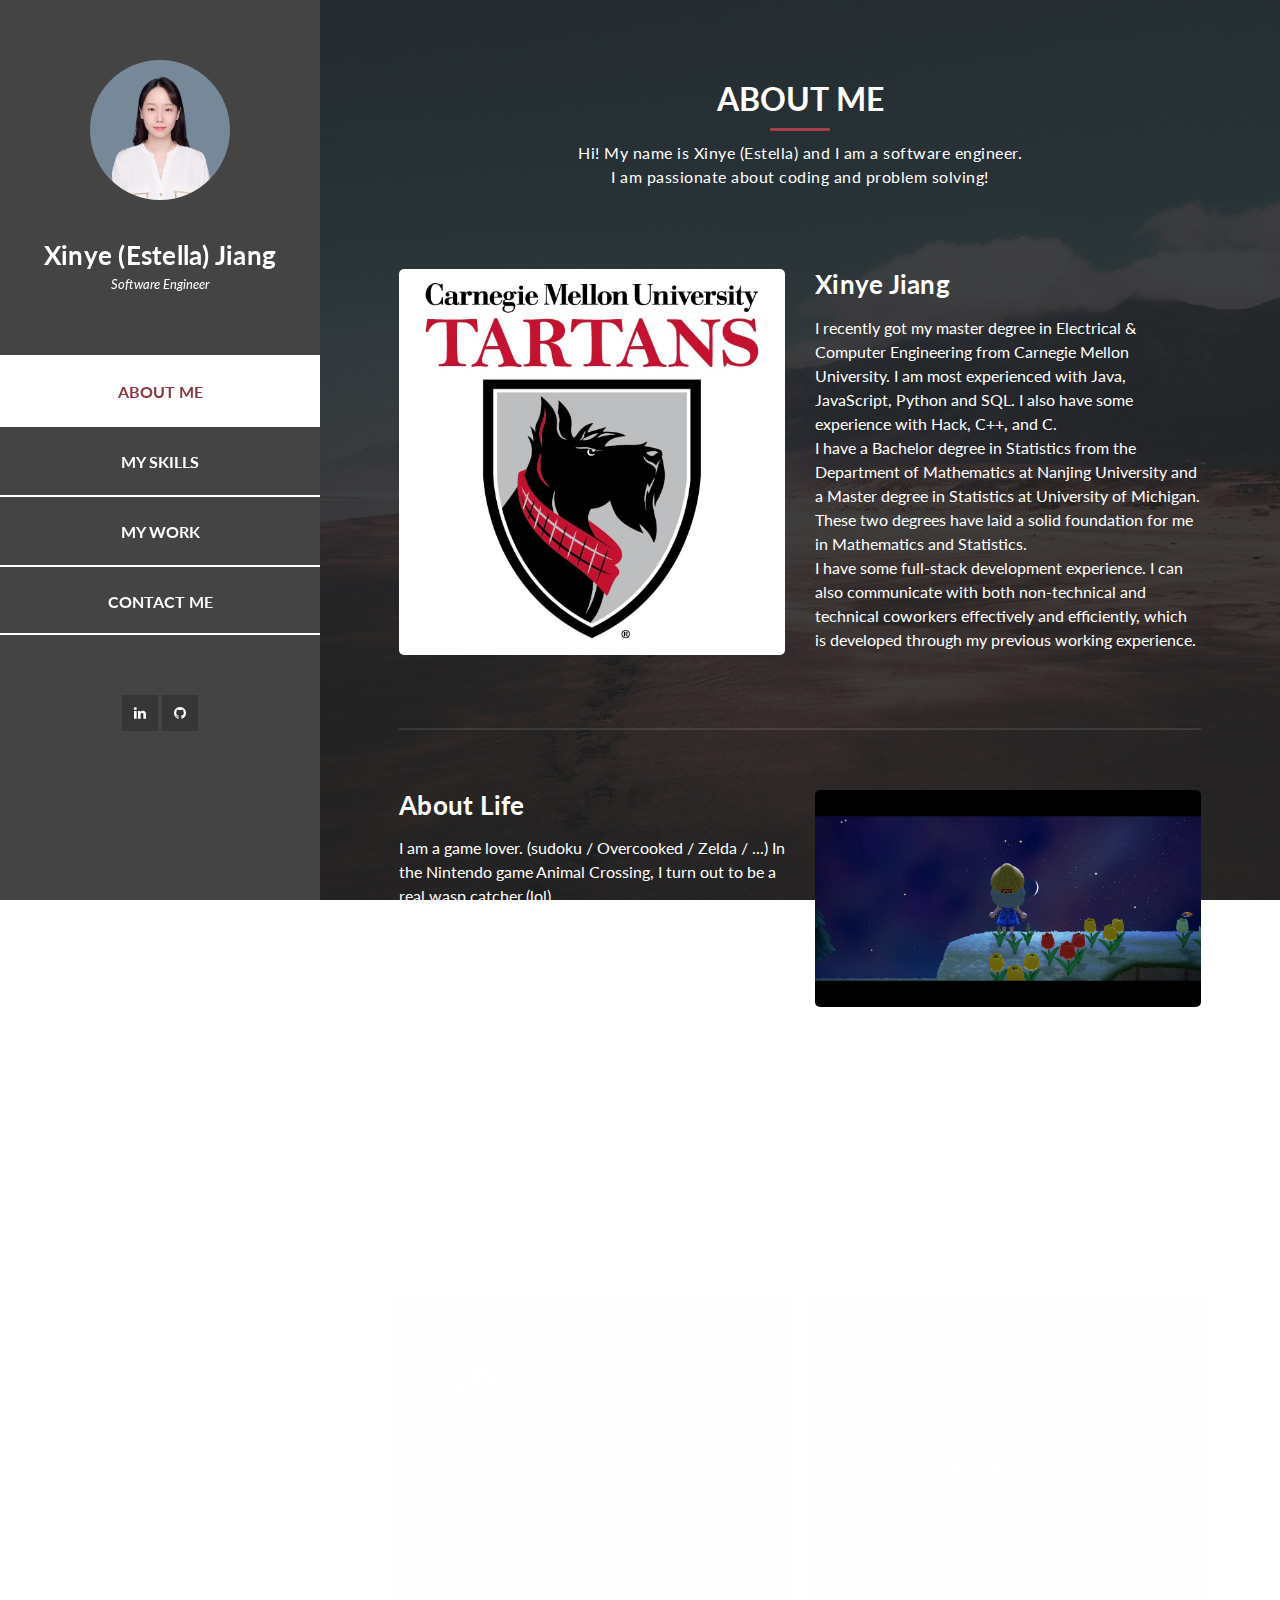
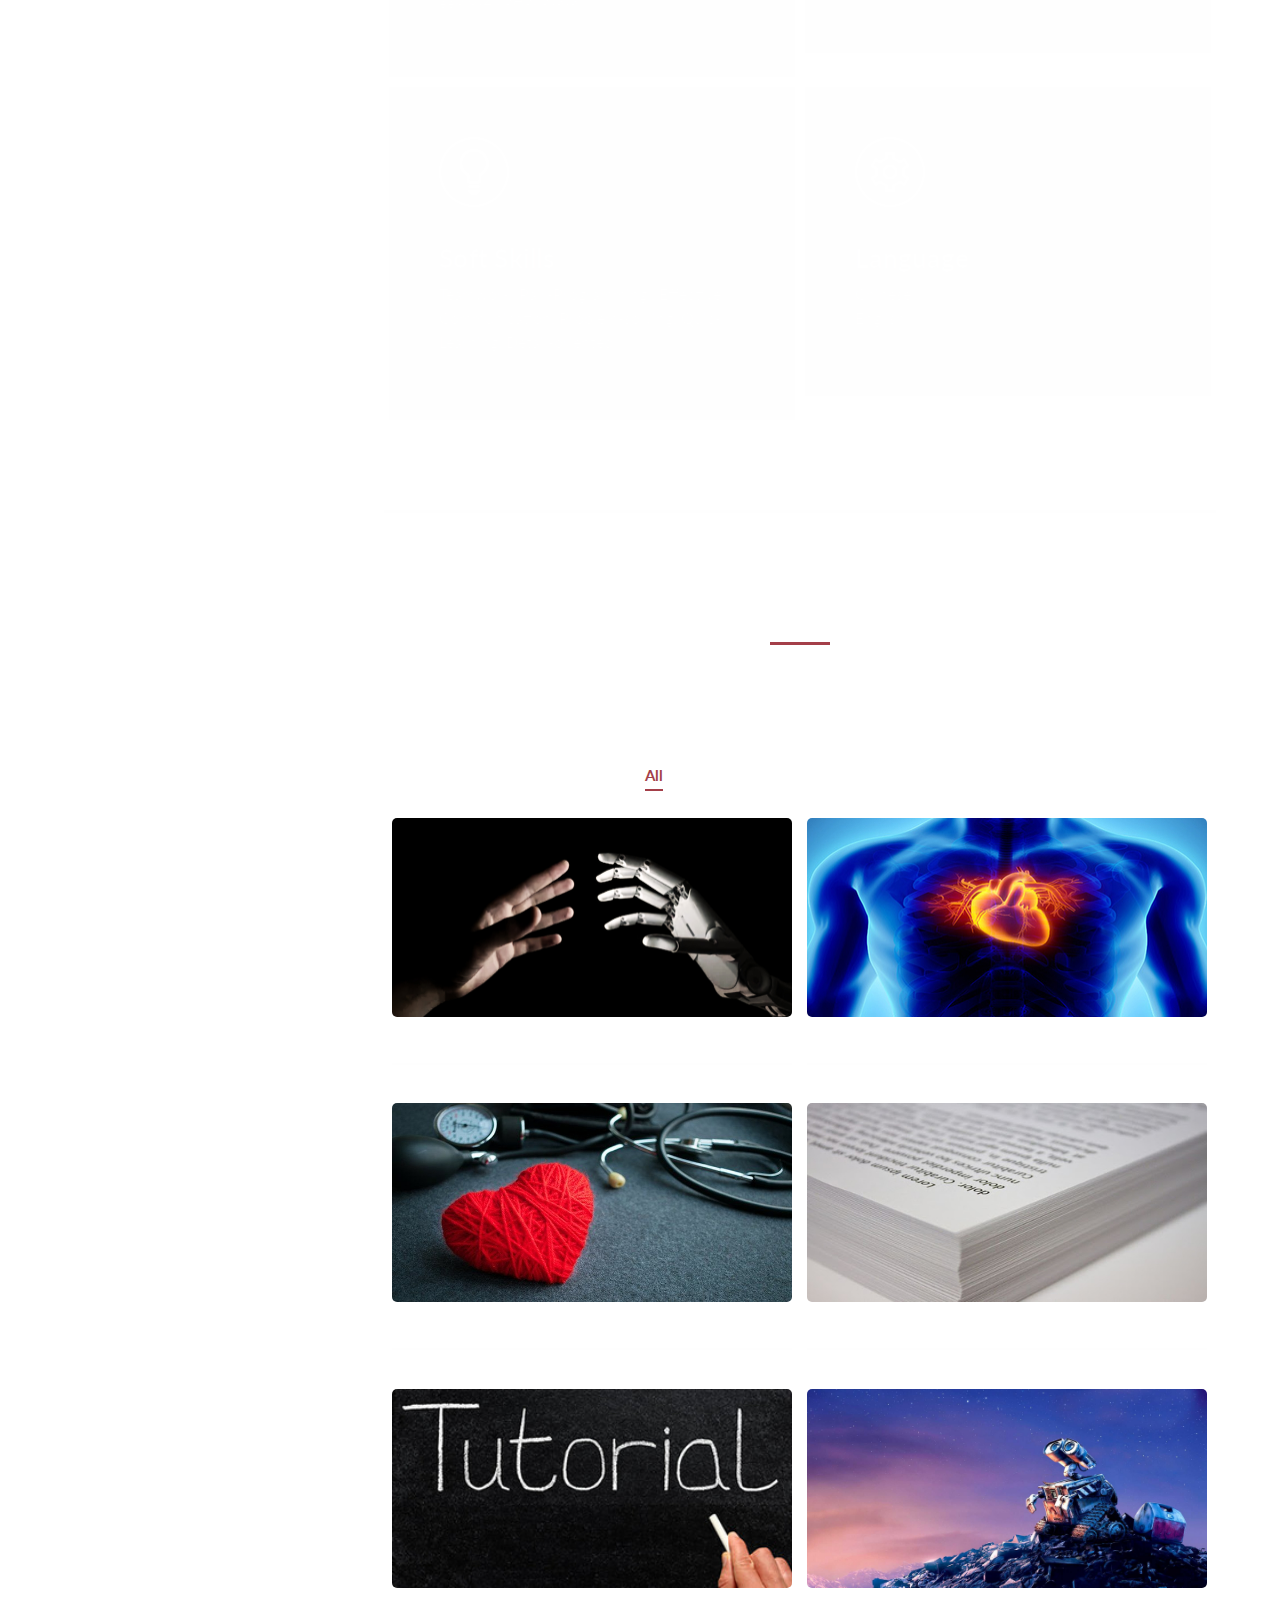
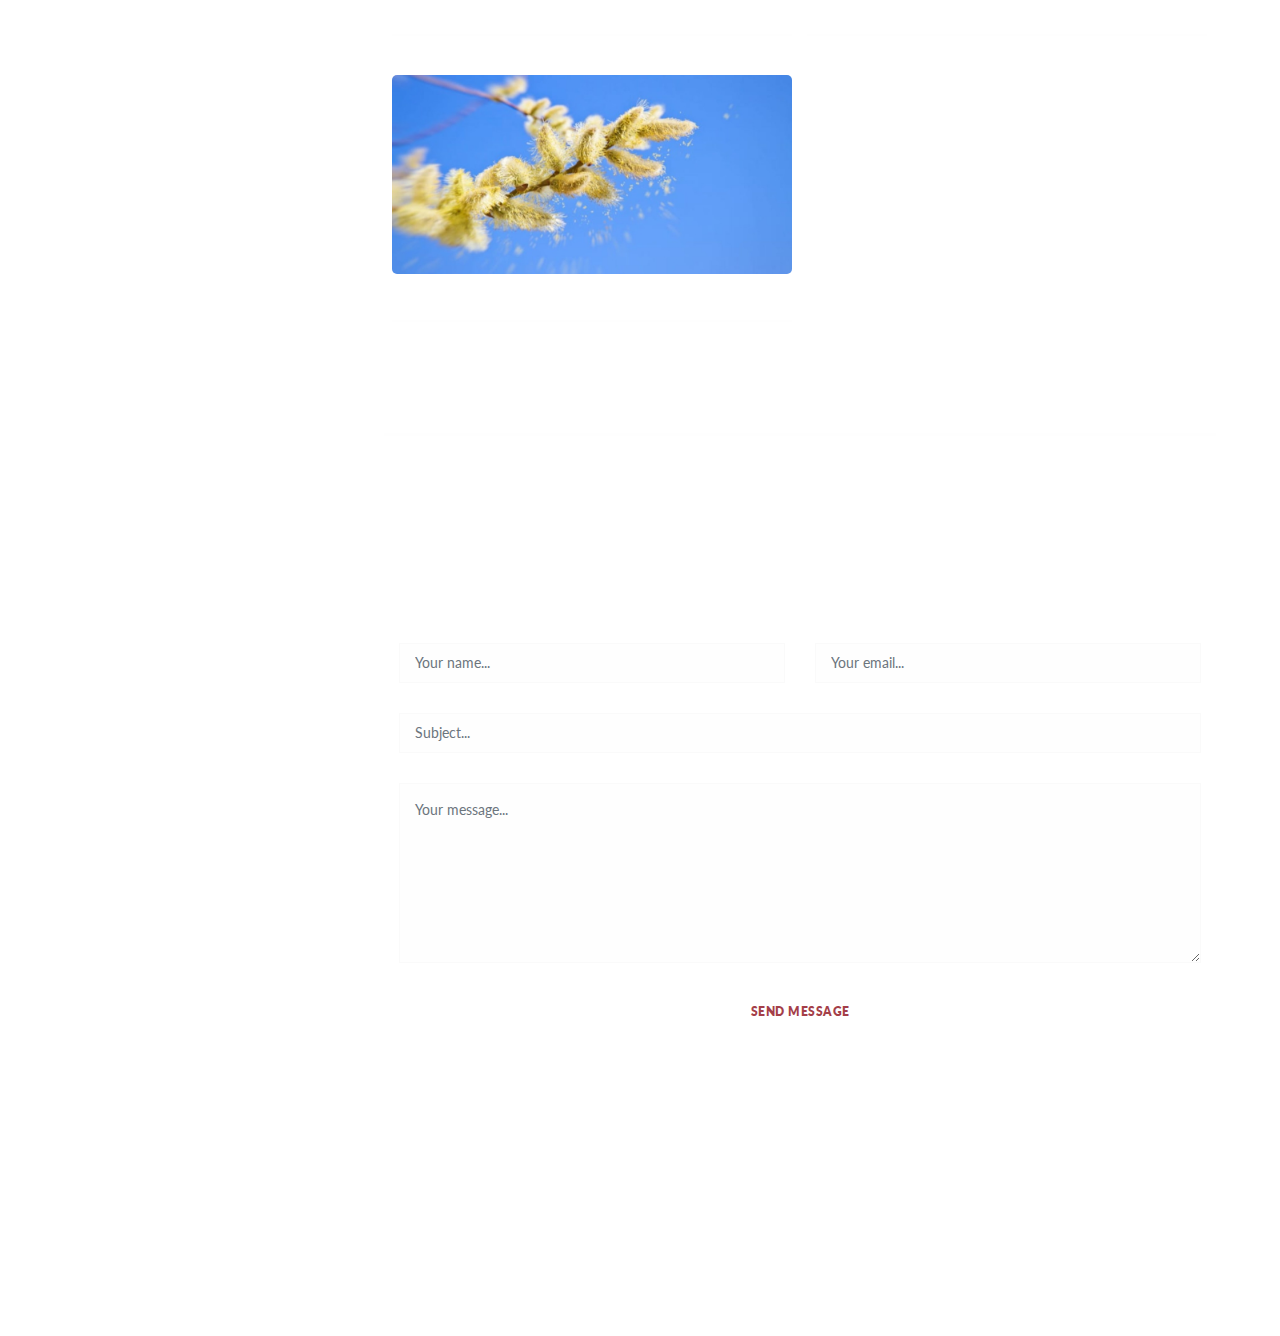
<file: index.html>
<!DOCTYPE html>
<html lang="en">
  <head>
    <meta charset="utf-8" />
    <meta
      name="viewport"
      content="width=device-width, initial-scale=1, shrink-to-fit=no"
    />
    <meta name="description" content="" />
    <meta name="author" content="" />
    <link
      href="https://fonts.googleapis.com/css?family=Lato:100,300,400,700,900"
      rel="stylesheet"
    />

    <title>Xinye Jiang Personal Website</title>
<!--
Reflux Template
https://templatemo.com/tm-531-reflux
-->
    <!-- Bootstrap core CSS -->
    <link href="vendor/bootstrap/css/bootstrap.min.css" rel="stylesheet" />

    <!-- Additional CSS Files -->
    <link rel="stylesheet" href="assets/css/fontawesome.css" />
    <link rel="stylesheet" href="assets/css/templatemo-style.css" />
    <link rel="stylesheet" href="assets/css/owl.css" />
    <link rel="stylesheet" href="assets/css/lightbox.css" />
  </head>

  <body>
    <div id="page-wraper">
      <!-- Sidebar Menu -->
      <div class="responsive-nav">
        <i class="fa fa-bars" id="menu-toggle"></i>
        <div id="menu" class="menu">
          <i class="fa fa-times" id="menu-close"></i>
          <div class="container">
            <div class="image">
              <a href="#"><img src="assets/images/author-image.png" alt="" /></a>
            </div>
            <div class="author-content">
              <h4>Xinye (Estella) Jiang</h4>
              <span>Software Engineer</span>
            </div>
            <nav class="main-nav" role="navigation">
              <ul class="main-menu">
                <li><a href="#section1">ABOUT ME</a></li>
                <li><a href="#section2">MY SKILLS</a></li>
                <li><a href="#section3">MY WORK</a></li>
                <li><a href="#section4">CONTACT ME</a></li>
              </ul>
            </nav>
            <div class="social-network">
              <ul class="soial-icons">
                <li>
                  <a href="https://www.linkedin.com/in/xinye-jiang-35a86a16b/"><i class="fa fa-linkedin"></i></a>
                </li>
                <li>
                  <a href="https://github.com/xinyej"><i class="fa fa-github"></i></a>
                </li>
              </ul>
            </div>
          </div>
        </div>
      </div>

      <section class="section about-me" data-section="section1">
        <div class="container">
          <div class="section-heading">
            <h2>ABOUT ME</h2>
            <div class="line-dec"></div>
            <span> Hi! My name is Xinye (Estella) and I am a software engineer.
              <br> I am passionate about coding and problem solving!</span>
          </div>
          <div class="left-image-post">
            <div class="row">
              <div class="col-md-6">
                <div class="left-image">
                  <img src="assets/images/left-image.jpg" alt="" />
                </div>
              </div>
              <div class="col-md-6">
                <div class="right-text">
                  <h4>Xinye Jiang</h4>
                  <p>
                    I recently got my master degree in Electrical & Computer Engineering from Carnegie Mellon University.
                    I am most experienced with Java, JavaScript, Python and SQL. 
                    I also have some experience with Hack, C++, and C. 
                    
                    <br> I have a Bachelor degree in Statistics from the Department of Mathematics at Nanjing University 
                    and a Master degree in Statistics at University of Michigan. These two degrees have laid a 
                    solid foundation for me in Mathematics and Statistics. 
                    
                    <br> I have some full-stack development experience. 
                    I can also communicate with both non-technical and technical coworkers effectively and efficiently, 
                    which is developed through my previous working experience.
                  </p>
                </div>
              </div>
            </div>
          </div>
          <div class="right-image-post">
            <div class="row">
              <div class="col-md-6">
                <div class="left-text">
                  <h4>About Life</h4>
                  <p>
                    I am a game lover. (sudoku / Overcooked / Zelda / ...)
                    In the Nintendo game Animal Crossing, I turn out to be a real wasp catcher.(lol)
                    <br> I love food and am always ready to try something new. 
                    <br> Travelling is also an important part of my life. I enjoy still life photography 
                    and hiking.
                  </p>
                </div>
              </div>
              <div class="col-md-6">
                <div class="right-image">
                  <img src="assets/images/right-image.jpg" alt="" />
                </div>
              </div>
            </div>
          </div>
        </div>
      </section>

      <section class="section my-services" data-section="section2">
        <div class="container">
          <div class="section-heading">
            <h2>MY SKILLS</h2>

          </div>
          <div class="row">
            <div class="col-md-6">
              <div class="service-item">
                <div class="first-service-icon service-icon"></div>
                <h4>Programming</h4>
                <p>
                  Java (JavaFX), JavaScript (React), Python (Pandas, PySpark, Hadoop, Scikit-learn, Matplotlib), 
                  SQL, Hack, PHP, Bloks, CSS, HTML, C, C++, TypeScript, R (dplyr, ggplot2), SAS, Stata
                </p>
              </div>
            </div>
            <div class="col-md-6">
              <div class="service-item">
                <div class="third-service-icon service-icon"></div>
                <h4>Software Development</h4>
                <p>
                  Data Structures, Testing, Debugging, 
                  Data Acquisition and Processing,
                  Exploratory Data Analysis,
                  Supervised/Unsupervised Machine Learning,
                  Data Visualization
                </p>
              </div>
            </div>
            <div class="col-md-6">
              <div class="service-item">
                <div class="fourth-service-icon service-icon"></div>
                  <h4>Soft Skills</h4>
                <p>
                  Teamwork (Pair-Programming), Effective Communication,
                  Problem-solving, Quick Learning, Detail-oriented
                </p>
              </div>
            </div>
            <div class="col-md-6">
              <div class="service-item">
                <div class="second-service-icon service-icon"></div>
                <h4>Language</h4>
                <p>
                  Chinese <br>
                  English
                </p>
              </div>
            </div>
          </div>
        </div>
      </section>

      <section class="section my-work" data-section="section3">
        <div class="container">
          <div class="section-heading">
            <h2>MY WORK</h2>
            <div class="line-dec"></div>
            <span> For work other than machine learning and data analysis, please contact me for permisson due to school policy :) </span>
          </div>
          <div class="row">
            <div class="isotope-wrapper">
              <form class="isotope-toolbar">
                <label
                  ><input
                    type="radio"
                    data-type="*"
                    checked=""
                    name="isotope-filter"
                  />
                  <span>all</span></label
                >
                <label
                  ><input
                    type="radio"
                    data-type="people"
                    name="isotope-filter"
                  />
                  <span>machine learning</span></label
                >
                <label
                  ><input
                    type="radio"
                    data-type="nature"
                    name="isotope-filter"
                  />
                  <span>bayesian</span></label
                >
                <label
                  ><input
                    type="radio"
                    data-type="animals"
                    name="isotope-filter"
                  />
                  <span>other</span></label
                >
              </form>
              <div class="isotope-box">
                <div class="isotope-item" data-type="people">
                  <figure class="snip1321">
                    <img
                      src="assets/images/1.jpg"
                      alt="sq-sample26"
                    />
                    <figcaption>
                      <a
                        href="assets/project/gesture.pdf"
                        ><i class="fa fa-search"></i
                      ></a>
                      <h4>Gesture Recognition Analysis</h4>
                      <span>Applied exploratory data analysis (EDA) and supervised
                      machine learning models to predict gestures.</span>
                    </figcaption>
                  </figure>
                </div>

                <div class="isotope-item" data-type="nature">
                  <figure class="snip1321">
                    <img
                      src="assets/images/2.jpg"
                      alt="sq-sample26"
                    />
                    <figcaption>
                      <a
                        href="assets/project/heartdisease.pdf"
                        ><i class="fa fa-search"></i
                      ></a>
                      <h4>Heart Disease Prediction Study</h4>
                      <span>Consulted papers and implemented algorithms to fit Bayesian Logistic Regression (LR) to little clinic patient data.</span>
                    </figcaption>
                  </figure>
                </div>

                <div class="isotope-item" data-type="people">
                  <figure class="snip1321">
                    <img
                      src="assets/images/3.jpg"
                      alt="sq-sample26"
                    />
                    <figcaption>
                      <a
                        href="assets/project/hypertension.pdf"
                        ><i class="fa fa-search"></i
                      ></a>
                      <h4>Hypertension Classification</h4>
                      <span>Performed machine learning classification methods
                      and adjusted the decision threshold of the recall-oriented macro F_beta
                      to identify more hypertensive patients.
                    </span>
                    </figcaption>
                  </figure>
                </div>

                <div class="isotope-item" data-type="people">
                  <figure class="snip1321">
                    <img
                      src="assets/images/4.jpg"
                      alt="sq-sample26"
                    />
                    <figcaption>
                      <a
                        href="./paper.html"
                        ><i class="fa fa-search"></i
                      ></a>
                      <h4>Academic Paper Classification (Kaggle Competition)</h4>
                      <span>Determined the domain of academic papers published in top AI conferences using TFIDF, train-test split, cross validation and machine learning algorithms.</span>
                    </figcaption>
                  </figure>
                </div>

                <div class="isotope-item" data-type="animals">
                  <figure class="snip1321">
                    <img
                      src="assets/images/5.jpg"
                      alt="sq-sample26"
                    />
                    <figcaption>
                      <a
                        href="./tutorial.html"
                        ><i class="fa fa-search"></i
                      ></a>
                      <h4>Tutorial for Parametric and Nonparametric ANOVA</h4>
                    </figcaption>
                  </figure>
                </div>

                <div class="isotope-item" data-type="animals">
                  <figure class="snip1321">
                    <img
                      src="assets/images/6.jpg"
                      alt="sq-sample26"
                    />
                    <figcaption>
                      <a
                        href="assets/project/movie.pdf"
                        ><i class="fa fa-search"></i
                      ></a>
                      <h4>Movie Analysis</h4>
                      <span>Used PySpark (Python), data.table operations and ggplot2 (R) functions to discuss some topics regarding movies.</span>
                    </figcaption>
                  </figure>
                </div>

                <div class="isotope-item" data-type="animals">
                  <figure class="snip1321">
                    <img
                      src="assets/images/7.jpg"
                      alt="sq-sample26"
                    />
                    <figcaption>
                      <a
                        href="assets/project/allergy.pdf"
                        ><i class="fa fa-search"></i
                      ></a>
                      <h4>Medication Effectiveness Analysis (Nonparametric)</h4>
                      <span>Applied non-parametric statistical analysis to determine the effectiveness of a medication at reducing allergic symptoms.</span>
                    </figcaption>
                  </figure>
                </div>
              </div>
            </div>
          </div>
        </div>
      </section>

      <section class="section contact-me" data-section="section4">
        <div class="container">
          <div class="section-heading">
            <h2>CONTACT ME</h2>
          </div>
          <div class="row">
            <div class="right-content">
              <div class="container">
                <form id="contact" action="https://formspree.io/mqkyakqj" method="POST">
                  <div class="row">
                    <div class="col-md-6">
                      <fieldset>
                        <input
                          name="name"
                          type="text"
                          class="form-control"
                          id="name"
                          placeholder="Your name..."
                          required=""
                        />
                      </fieldset>
                    </div>
                    <div class="col-md-6">
                      <fieldset>
                        <input
                          name="email"
                          type="text"
                          class="form-control"
                          id="email"
                          placeholder="Your email..."
                          required=""
                        />
                      </fieldset>
                    </div>
                    <div class="col-md-12">
                      <fieldset>
                        <input
                          name="subject"
                          type="text"
                          class="form-control"
                          id="subject"
                          placeholder="Subject..."
                          required=""
                        />
                      </fieldset>
                    </div>
                    <div class="col-md-12">
                      <fieldset>
                        <textarea
                          name="message"
                          rows="6"
                          class="form-control"
                          id="message"
                          placeholder="Your message..."
                          required=""
                        ></textarea>
                      </fieldset>
                    </div>
                    <div class="col-md-12">
                      <fieldset>
                        <button type="submit" id="form-submit" class="button">
                          Send Message
                        </button>
                      </fieldset>
                    </div>
                  </div>
                </form>
              </div>
            </div>
          </div>
        </div>
      </section>
    </div>

    <!-- Scripts -->
    <!-- Bootstrap core JavaScript -->
    <script src="vendor/jquery/jquery.min.js"></script>
    <script src="vendor/bootstrap/js/bootstrap.bundle.min.js"></script>

    <script src="assets/js/isotope.min.js"></script>
    <script src="assets/js/owl-carousel.js"></script>
    <script src="assets/js/lightbox.js"></script>
    <script src="assets/js/custom.js"></script>
    <script>
      //according to loftblog tut
      $(".main-menu li:first").addClass("active");

      var showSection = function showSection(section, isAnimate) {
        var direction = section.replace(/#/, ""),
          reqSection = $(".section").filter(
            '[data-section="' + direction + '"]'
          ),
          reqSectionPos = reqSection.offset().top - 0;

        if (isAnimate) {
          $("body, html").animate(
            {
              scrollTop: reqSectionPos
            },
            800
          );
        } else {
          $("body, html").scrollTop(reqSectionPos);
        }
      };

      var checkSection = function checkSection() {
        $(".section").each(function() {
          var $this = $(this),
            topEdge = $this.offset().top - 80,
            bottomEdge = topEdge + $this.height(),
            wScroll = $(window).scrollTop();
          if (topEdge < wScroll && bottomEdge > wScroll) {
            var currentId = $this.data("section"),
              reqLink = $("a").filter("[href*=\\#" + currentId + "]");
            reqLink
              .closest("li")
              .addClass("active")
              .siblings()
              .removeClass("active");
          }
        });
      };

      $(".main-menu").on("click", "a", function(e) {
        e.preventDefault();
        showSection($(this).attr("href"), true);
      });

      $(window).scroll(function() {
        checkSection();
      });
    </script>
  </body>
</html>
</file>
<file: assets/css/templatemo-style.css>
/*

Reflux Template

https://templatemo.com/tm-531-reflux

*/

@import url(fontawesome.css);
@import url("https://fonts.googleapis.com/css?family=Lato:100,300,400,700,900");
body {
    font-family: 'Lato', sans-serif;
}

#page-wraper {
    background: url(../images/page-bg.jpg) no-repeat center center fixed;
    -webkit-background-size: cover;
    -moz-background-size: cover;
    -o-background-size: cover;
    background-size: cover;
    width: 100%;
}


/* Basic */

body {
    overflow-x: hidden;
}

input,
select,
textarea {
    outline: none;
}

a,
a:hover {
    text-decoration: none;
}

p {
    font-size: 16px;
    line-height: 24px;
    color: #fff;
}

h4 {
    font-size: 26px;
    font-weight: 700;
    color: #fff;
    letter-spacing: 0.25px;
}

img {
    width: 100%;
    overflow: hidden;
}

ul {
    padding: 0;
    margin: 0;
    list-style: none;
}

ul li {
    display: inline-block;
}

html {
    -webkit-box-sizing: border-box;
    -moz-box-sizing: border-box;
    box-sizing: border-box;
}

*,
*:before,
*:after {
    -webkit-box-sizing: inherit;
    -moz-box-sizing: inherit;
    box-sizing: inherit;
}

.clearfix {
    zoom: 1;
}

.clearfix:before,
.clearfix:after {
    content: "";
    display: table;
}

.clearfix:after {
    clear: both;
}

.container {
    margin: 0 auto;
}

.main-nav {
    text-align: center;
}

.main-nav li:last-child a {
    border-bottom: 2px solid #fff;
}

.main-nav li {
    display: block;
}

.main-nav li a {
    height: 70px;
    line-height: 70px;
    display: inline-block;
    font-size: 16px;
    font-weight: 700;
    color: #fff;
    width: 100%;
    transition: all 0.5s;
    border-top: 2px solid #fff;
}

.main-nav li:hover a,
.main-nav li.active a {
    background: #fff;
    color: #8c363e;
}

/* Sidebar Menu */

.menu .image {
    margin-top: 60px;
}

.menu .image img {
    width: 140px;
    height: 140px;
    border-radius: 50%;
    text-align: center;
}

.menu .author-content {
    margin: 40px 0px 60px 0px;
}

.menu .author-content h4 {
    margin-bottom: 0px;
}

.menu .author-content span {
    font-size: 13px;
    font-style: italic;
    color: #fff;
}

.menu .social-network {
    margin-top: 60px;
}

.menu .social-network ul li {
    margin: 0 3px;
}

.menu .social-network ul li a {
    width: 40px;
    height: 40px;
    display: inline-block;
    text-align: center;
    line-height: 40px;
    background-color: rgba(0, 0, 0, 0.2);
    color: #fff;
    font-size: 14px;
    transition: all 0.5s;
}

.menu .social-network ul li a:hover {
    background-color: #fff;
    color: #a43f49;
}

.menu .copyright-text {
    position: relative;
    margin-top: 60px;
}

.menu .copyright-text p {
    border-top: 1px solid rgba(250, 250, 250, 0.1);
    display: inline-block;
    width: 100%;
    padding-left: 30px;
    padding-right: 30px;
    padding-top: 30px;
    font-size: 13px;
}

.menu:before,
.menu:after {
    content: "";
    display: table;
}

.menu:after {
    clear: both;
}

.menu a {
    text-decoration: none;
    color: inherit;
}

.menu {
    text-align: center;
}

.menu::-webkit-scrollbar {
    display: none;
}

.menu {
    left: 10%;
  -webkit-transition: -webkit-transform 233ms cubic-bezier(0, 0, 0.21, 1);
  -webkit-overflow-scrolling: touch;
  background-color: #444444;
  box-sizing: border-box;
  height: 100vh;
  max-height: 100vh !important;
  max-width: 80vw !important;
  min-width: 45px !important;
  outline: none;
  overflow-x: hidden !important;
  overflow-y: auto !important;
  padding: 0;
  position: fixed !important;
  top: calc(0px);
  width: 20%;
  will-change: transform;
  z-index: 9999 !important;
}

.menu-toggle {
  color: #fff;
  cursor: pointer;
  font-size: 25px;
  position: fixed;
  right: 25px;
  top: 25px;
}

#menu-toggle {
    z-index: 999;
    cursor: pointer;
    position: fixed;
    top: 0;
    left: 0;
    color: #a43f49;
    background-color: #fff;
    width: 60px;
    height: 60px;
    text-align: center;
    display: inline-block;
    line-height: 60px;
}

.menu-close {
  cursor: pointer;
}

#menu-close {
    cursor: pointer;
    text-align: right;
    color: #a43f49;
    background-color: #fff;
    width: 100%;
    height: 60px;
    text-align: center;
    display: inline-block;
    line-height: 60px;
}


/* Section */

.section {
    color: #fff;
    width: 55%;
    right: 10%;
    left: 35%;
    position: relative;
    min-height: 100vh;
    padding-bottom: 80px;
    border-bottom: 3px solid rgba(250, 250, 250, 0.25);
}

.section-heading {
    text-align: center;
    padding: 80px 45px;
}

.section-heading h2 {
    font-size: 32px;
    font-weight: 700;
    color: #fff;
}

.section-heading .line-dec {
    width: 60px;
    height: 3px;
    background-color: #a43f49;
    margin: 10px auto;
}

.section-heading span {
    margin-top: 5px;
    font-size: 16px;
    color: #fff;
    letter-spacing: 0.5px;
}


/* Buttons */

.white-button a {
    display: inline-block;
    padding: 12px 20px;
    background-color: #fff;
    color: #a43f49;
    font-size: 13px;
    font-weight: 800;
    letter-spacing: 0.5px;
    text-transform: uppercase;
    transition: all 0.5s;
}

.white-button a:hover {
    background-color: #a43f49;
    color: #fff;
}

button {
    display: inline-block;
    padding: 10px 20px;
    background-color: #fff;
    color: #a43f49;
    font-size: 12px;
    font-weight: 800;
    letter-spacing: 0.5px;
    text-transform: uppercase;
    transition: all 0.5s;
    border: none;
    outline: none;
    cursor: pointer;
}

button:hover {
    outline: none;
    background-color: #a43f49;
    color: #fff;
}


/* Left & Right Post */

.right-image-post {
    margin-top: 60px;
    padding-top: 60px;
    border-top: 2px solid rgba(250, 250, 250, 0.1);
}

.left-image img,
.right-image img {
    border-radius: 5px;
}

.right-image-post h4,
.left-image-post h4 {
    margin-top: 30px;
}

.right-image-post p,
.left-image-post p {
    margin-top: 20px;
}

.right-image-post .white-button,
.left-image-post .white-button {
    margin-top: 30px;
}


/* Services */

.my-services .col-md-6 {
    padding-left: 5px;
    padding-right: 5px;
}

.service-item {
    margin-bottom: 10px;
    padding: 50px;
    background-color: rgba(250, 250, 250, 0.1);
    transition: all 0.5s;
}

.service-item h4 {
    transition: all 0.5s;
}

.service-item p {
    transition: all 0.5s;
}

.service-item:hover {
    background-color: rgba(250, 250, 250, 1);
}

.service-item:hover h4 {
    color: #1e1e1e;
}

.service-item:hover p {
    color: #4a4a4a;
}

.service-item .service-icon {
    width: 70px;
    height: 70px;
    display: inline-block;
    margin-bottom: 30px;
    background-size: cover;
    background-repeat: no-repeat;
    transition: all 0.5s;
}

.service-item .first-service-icon {
    background-image: url(../images/first-white-icon.png);
}

.service-item:hover .first-service-icon {
    background-image: url(../images/first-main-icon.png);
}

.service-item .second-service-icon {
    background-image: url(../images/second-white-icon.png);
}

.service-item:hover .second-service-icon {
    background-image: url(../images/second-main-icon.png);
}

.service-item .third-service-icon {
    background-image: url(../images/third-white-icon.png);
}

.service-item:hover .third-service-icon {
    background-image: url(../images/third-main-icon.png);
}

.service-item .fourth-service-icon {
    background-image: url(../images/fourth-white-icon.png);
}

.service-item:hover .fourth-service-icon {
    background-image: url(../images/fourth-main-icon.png);
}


/* My Work */

section.my-work .section-heading {
    text-align: center;
    padding: 80px 45px 50px 45px;
}

.isotope-wrapper {
    position: relative;
    width: 100%;
    margin: auto;
}

.isotope-toolbar input[type="radio"] {
    display: none;
}

.isotope-toolbar span {
    text-transform: capitalize;
    display: inline-block;
    margin-right: 15px;
    padding-bottom: 3px;
    font-size: 15px;
    font-weight: 700;
    border-bottom: 2px solid transparent;
    transform: ease-in-out 0.5s;
    cursor: pointer;
}

.isotope-toolbar input[type="radio"]:checked + span {
    color: #a43f49;
    border-bottom: 2px solid #a43f49;
}

.isotope-box {
    position: relative;
    width: 100%;
}

.isotope-toolbar {
    text-align: center;
    margin: 10px;
}

.isotope-toolbar p {
    border-top: 1px solid #fff;
    padding-top: 15px;
}

.isotope-toolbar a {
    color: #fff;
}

.isotope-item {
    position: relative;
    width: 48%;
    margin: 1%;
    border-bottom: 2px solid rgba(250,250,250,0.1);
    padding-bottom: 30px;
    margin-bottom: 30px;
}

.isotope-item img {
    top: 0;
    left: 0;
    width: 100%;
    height: 100%;
    border-radius: 5px;
}

.lazyload {
    background: #f7f7f7;
}

.lazyloading {
    background: #f7f7f7 url(//afarkas.github.io/lazysizes/assets/imgs/loader.gif) no-repeat center;
    min-height: 60px;
}

figure.snip1321 {
  overflow: hidden;
  text-align: center;
  -webkit-perspective: 50em;
  perspective: 50em;
}
figure.snip1321 * {
  -webkit-box-sizing: padding-box;
  box-sizing: padding-box;
  -webkit-transition: all 0.2s ease-out;
  transition: all 0.2s ease-out;
}
figure.snip1321 figcaption {
  top: 50%;
  left: 20px;
  right: 20px;
  position: absolute;
  opacity: 0;
  z-index: 1;
}
figure.snip1321 h4 {
    margin-top: 15px;
  margin-bottom: 5px;
  color: #232323;
}
figure.snip1321 span {
    font-size: 14px;
    font-style: italic;
    display: block;
    color: #7a7a7a;
}
figure.snip1321 i {
  position: relative!important;
  font-size: 18px;
  background-color: #a43f49;
  width: 40px;
  height: 40px;
  display: inline-block;
  text-align: center;
  line-height: 40px;
  border-radius: 5px;
  color: #fff;
}
figure.snip1321:after {
  background-color: #ffffff;
  position: absolute;
  content: "";
  display: block;
  top: 20px;
  left: 20px;
  right: 20px;
  bottom: 20px;
  -webkit-transition: all 0.4s ease-in-out;
  transition: all 0.4s ease-in-out;
  -webkit-transform: rotateX(-90deg);
  transform: rotateX(-90deg);
  -webkit-transform-origin: 50% 50%;
  -ms-transform-origin: 50% 50%;
  transform-origin: 50% 50%;
  opacity: 0;
}
figure.snip1321 a {
  left: 0;
  right: 0;
  top: 0;
  bottom: 0;
  z-index: 1;
}
figure.snip1321:hover figcaption,
figure.snip1321.hover figcaption {
  -webkit-transform: translateY(-50%);
  transform: translateY(-50%);
  opacity: 1;
  -webkit-transition-delay: 0.2s;
  transition-delay: 0.2s;
}
figure.snip1321:hover:after,
figure.snip1321.hover:after {
  -webkit-transform: rotateX(0);
  transform: rotateX(0);
  opacity: 0.9;
}


/* Contact Me */

section.contact-me {
    border-bottom: none;
}

#contact input {
    background-color: rgba(250,250,250,0.1);
    border: 1px solid rgba(250,250,250,1);
    border-radius: 0px;
    margin-bottom: 30px;
    color: #fff;
    font-size: 14px;
    height: 40px;
    line-height: 40px;
    width: 100%;
    padding-left: 15px;
}

#contact input:focus {
    outline: none;
    box-shadow: none;
}

#contact textarea {
    background-color: rgba(250,250,250,0.1);
    border: 1px solid rgba(250,250,250,1);
    border-radius: 0px;
    margin-bottom: 30px;
    color: #fff;
    font-size: 14px;
    height: 180px;
    max-height: 220px;
    line-height: 40px;
    width: 100%;
    padding-left: 15px;
}

#contact textarea:focus {
    outline: none;
    box-shadow: none;
}

#contact {
    text-align: center;
}

@media screen and (max-width: 1680px) {
    .menu {
        left: 5%;
    }

    .section {
        color: #fff;
        width: 65%;
        right: 5%;
        left: 30%;
    }
}

@media screen and (max-width: 1680px) and (min-width: 846px) {
    .menu .social-network ul li a {
        width: 36px;
        height: 36px;
        line-height: 36px;
    }

    .menu .social-network ul li {
        margin: 0;
    }

    .menu .image {
        margin-top: 60px;
    }
}

@media screen and (max-width: 1280px) {
    .menu {
        left: 0%;
    }

    .right-image-post h4,
    .left-image-post h4 {
        margin-top: 0px;
    }

    .right-image-post p,
    .left-image-post p {
        margin-top: 15px;
    }

    .right-image-post .white-button,
    .left-image-post .white-button {
        margin-top: 25px;
    }

}

.menu .container {
    padding-left: 0;
    padding-right: 0;
}

@media screen and (max-width: 1280px) and (min-width: 846px) {
    .menu {
        width: 25%;
    }
}

#menu-toggle,
#menu-close {
    display: none;
}

@media screen and (max-width: 845px) {
    #menu-toggle,
    #menu-close {
        display: inline-block;
    }

    .menu {
        width: 320px;
        -webkit-transform: translateX(-100%) !important;
        transform: translateX(-100%) !important;
        transition: -webkit-transform 233ms cubic-bezier(0, 0, 0.21, 1);
        transition: transform 233ms cubic-bezier(0, 0, 0.21, 1);
        transition: transform 233ms cubic-bezier(0, 0, 0.21, 1), -webkit-transform 233ms cubic-bezier(0, 0, 0.21, 1);
    }

    .menu .image {
        margin-top: 40px;
    }

    .menu .image img {
        width: 120px;
        height: 120px;
    }

    .menu .author-content {
        margin: 20px 0px 40px 0px;
    }

    .menu .container {
        padding-left: 15px;
        padding-right: 15px;
    }

    .menu.open {
        display: inline-block;
        -webkit-transform: translateX(0) !important;
                transform: translateX(0) !important;
    }

    .responsive-nav {
        display: inline-block;
    }
    .section {
        width: 94%;
        right: 3%;
        left: 3%;
    }
    .isotope-item {
        width: 94%;
        margin: 3%;
    }
    .left-image-post img {
        margin-bottom: 30px;
    }
    .right-image-post img {
        margin-top: 30px;
    }
    .isotope-item {
        border-bottom: none;
        text-align: center;
    }
    .isotope-toolbar {
        margin-bottom: 20px;
    }
}
</file>
